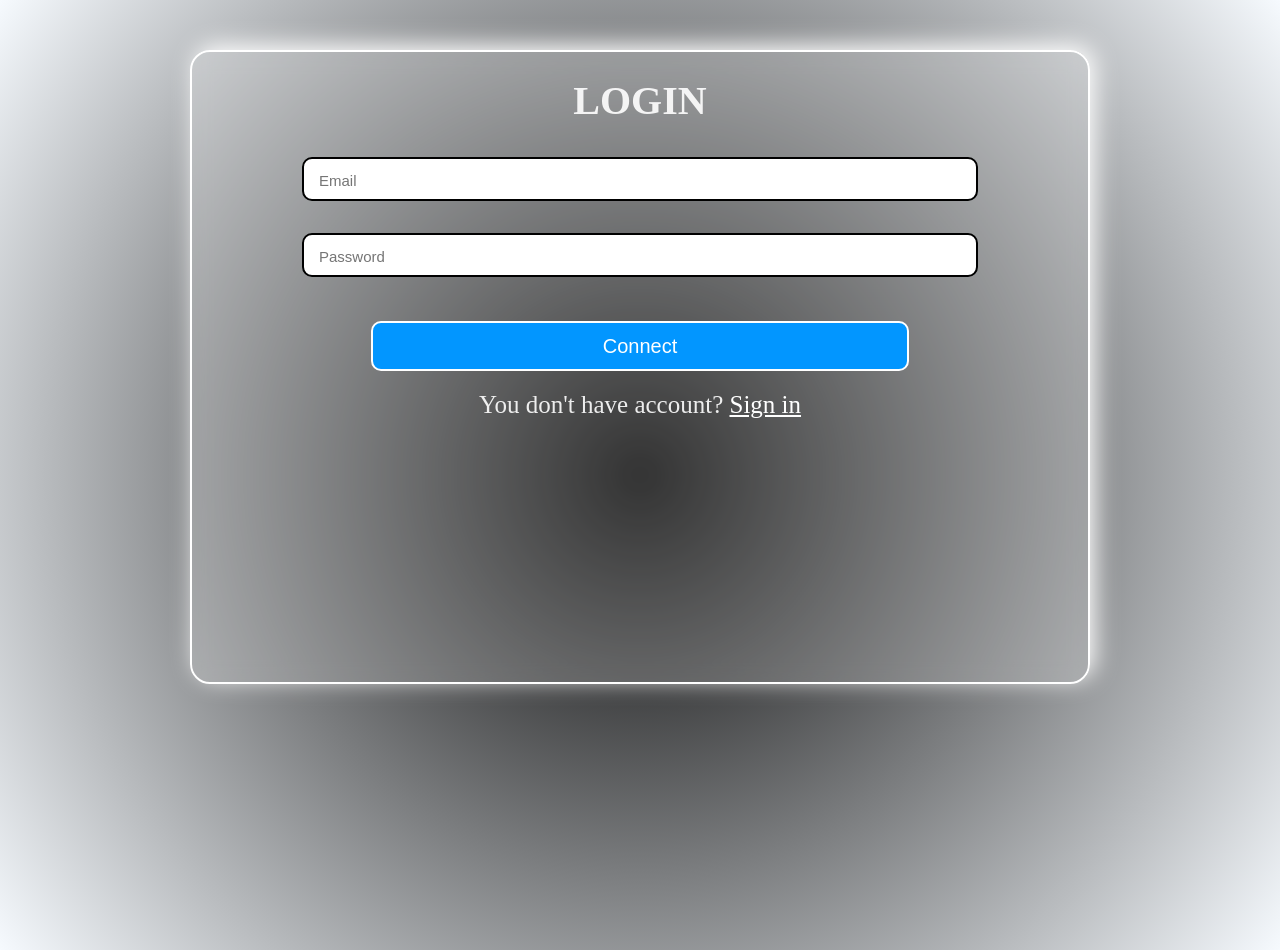
<file: login.html>
<!DOCTYPE html>

<html lang ="fr">
<head>
  <meta http-equiv="Content-Type" charset="utf-8">
  <meta name="viewport" content="width=device-width, initial-scale=1.0">
  
  <title>LOGIN</title>
  <style>
  *{
    margin:0;
    padding:0;
    -webkit-tap-highlight-color: transparent;
    outline:none;

    
  }
  body{ 

    background: radial-gradient(circle, black 0%, #f6fafe 100%);
    color:rgba(255,255,255,0.9);
    text-align:center;
    height: 100vh;
    }
  .page {
  transition: opacity 0.5s ease;
  opacity: 1;
}

.fade-out {
  opacity: 0;
}
  h1{
    margin:25px auto;
    font-size:40px;
    text-transform: uppercase;
  }
  #formular{
   
    background: rgba(255,255,255,0.2);
    -webkit-backdrop-filter: blur(10px);
    backdrop-filter: blur(10px);
    border:2px solid white;
    border-radius:20px;
    max-width:70%;
    margin: 50px auto;
    height:70vh;
    max-height:80vh;
   box-shadow: 5px -5px 25px white;
  }
  #form{ 
    
    display: flex;
    flex-direction: column;
    gap:1rem;
    
     /* Espace entre les champs */
}
  input{
    width:75%;
    height:2.5rem;
    margin:8px auto;
    border:2px solid black;
    border-radius:10px;
    transition:1s;
    font-size:20px
  }
  
  input::placeholder{
    padding-left: 15px;
    font-size:15px;
    transition:1s;
}

input:focus ,
input:active{
      background:#fafafa  ;
    color:rgb(19, 1, 1);
    border:2px solid white;
    border-radius:10px;
    width:74%;
   box-shadow: 5px -5px 25px white;


  }
 
input:focus ::placeholder,
input:active::placeholder{
      color:rgba(16, 0, 0, 0.66);
      font-size:16px

}

  #btn{
    width:60%;
    height:50px;
    margin:20px auto;
    border-radius:10px;
    border:2px solid white;
    background:#0296ff;
    color:white;
    font-size:20px;
    transition:1s;
 

  }
  
  #btn:focus,
  #btn:active {
    width:59%;
    height:48px;
    border-radius:10px;
    border:2px solid #fbf6fb;
    color:#e7ecee;
    font-weight:bold


  }
  p{
   font-size:25px

  }
  #signinLink{
    color:white;
    
  }
  
  
  
  </style>
</head>
<body class="page">
  <div id="formular">
    <h1>login</h1>
    <form id="form">
      <input type="email" id="email" placeholder="Email">
      <input type="password" id="pwd" placeholder="Password">
  
      <button type="submit" id="btn">Connect</button>
 
    </form>
    <p>You don't have account? <a id="signinLink" href="index.html">Sign in</a></p>
      
    
    
    
    <script>
    
    const signinLink = document.getElementById("signinLink");

signinLink.addEventListener("click", (e) => {
  e.preventDefault();
  document.body.classList.add("fade-out");

  setTimeout(() => {
    window.location.href = "index.html";
  },1000);

});
    
    </script>  
  </div>
</body>
</html>
</file>
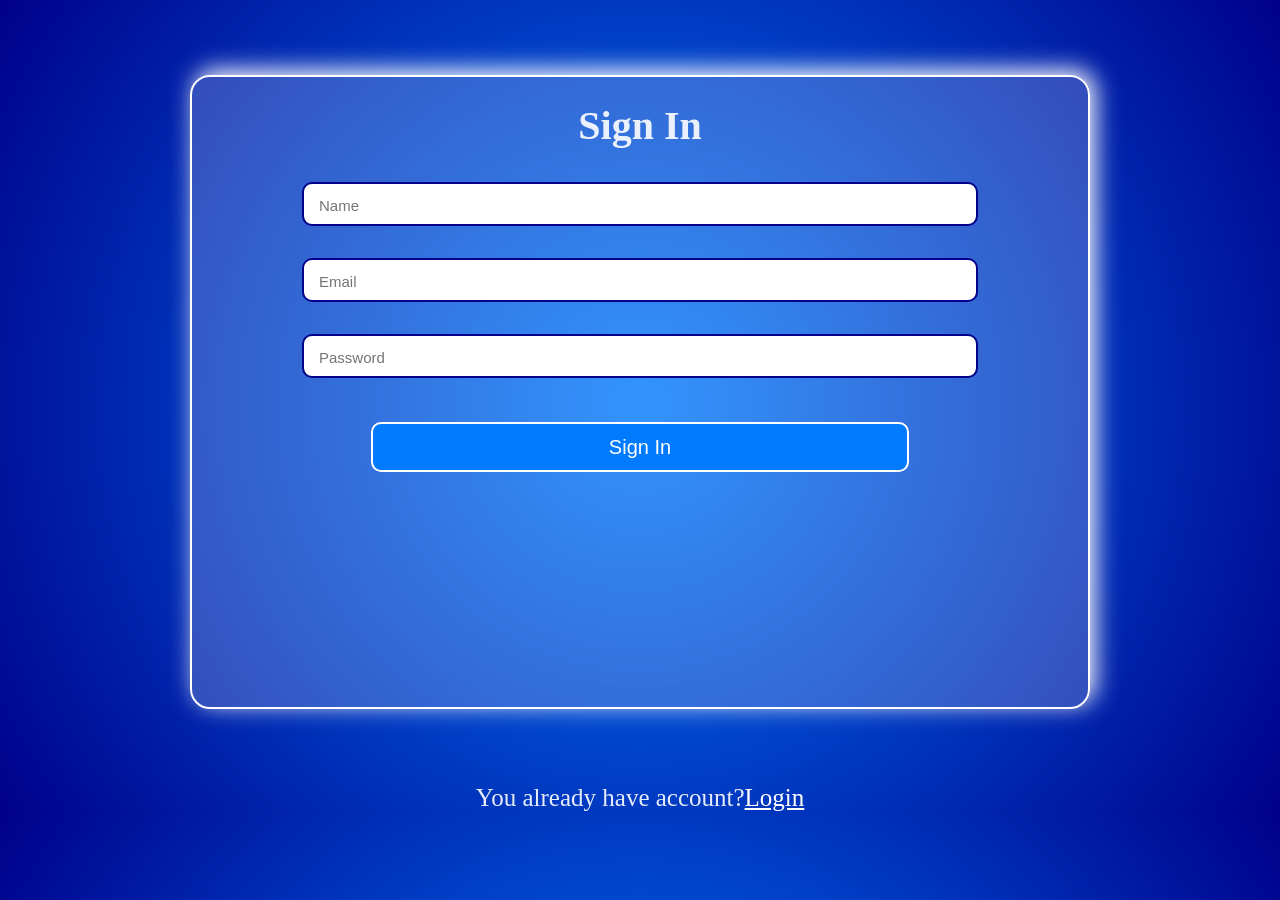
<file: sign_in.html>
<!DOCTYPE html>

<html lang="fr">
  <meta http-equiv="Content-Type" charset="utf-8">
  <meta name="viewport" content="width=device-width, initial-scale=1.0">
  <title>SIGN IN</title>
  <style>
  *{
    margin:0;
    padding:0;
    -webkit-tap-highlight-color: transparent;
outline:none;

    
  }
  body{
    background: radial-gradient(circle, #007bff 0%, #00008b 100%);
    color:rgba(255,255,255,0.9);
    text-align:center
    }
  .page {
  transition: opacity 0.5s ease;
  opacity: 1;
}

.fade-out {
  opacity: 0;
}
  h1{
    margin:25px auto;
    font-size:40px;
  }
  #formular{
   
    background: rgba(255,255,255,0.2);
    backdrop-filter: blur(10px);
    -webkit-backdrop-filter: blur(10px);
    border:2px solid white;
    border-radius:20px;
    max-width:70%;
    margin: 75px auto;
    height:70vh;
    max-height:80vh;
   box-shadow: 5px -5px 25px white;
  }
  #form{ 
    
    display: flex;
    flex-direction: column;
    gap:1rem;
    
     /* Espace entre les champs */
}
  input{
    width:75%;
    height:2.5rem;
    margin:8px auto;
    border:2px solid #00008b;
    border-radius:10px;
    transition:1s;
    font-size:20px


  }
  
  input::placeholder{
    padding-left: 15px;
    font-size:15px
}
  input:hover,
input:focus 
input:active{
      background:#007bff  ;
    color:white;
    border:2px solid white;
    border-radius:10px;
    width:72%;
   box-shadow: 5px -5px 25px white;


  }
 input:hover::placeholder,
input:focus ::placeholder,
input:active::placeholder{
      color:white;
      font-weight:bold;
      font-size:20px

}

  #btn{
    width:60%;
    height:50px;
    margin:20px auto;
    border-radius:10px;
    border:2px solid white;
    background:#007bff;
    color:white;
    font-size:20px;
    transition:1s;
 

  }
  #btn:hover,
  #btn:focus,
  #btn:active {
    width:58%;
    height:45px;
    border-radius:10px;
    border:2px solid #007bff;
    background:#FFFFFF;
    color:#007bff;
    font-weight:bold


  }
  p{
    margin-top:10px;
   font-size:25px

  }
  #link_login{
    color:white;
    
  }
  
  
  
  </style>
</head>
<body class="page">
  <div id="formular">
    <h1>Sign In</h1>
    <form id="form" method="post" action="sign.php">
      <input name="nom" type="name" id="sign_name" placeholder="Name">
      <input name="email"  id="email" placeholder="Email">
      <input name="password" type="password" id="pwd" placeholder="Password">

  
      <button type="submit" id="btn">Sign In</button>
    </form>
  </div>
    <p>You already have account?<a id ="link_login" href="login.html">Login</a></p>
     
    <script>
    
    const loginLink = document.getElementById("link_login");

loginLink.addEventListener("click", (e) => {
  e.preventDefault();
  document.body.classList.add("fade-out");

  setTimeout(() => {
    window.location.href = "login.html";
  },1000);

});

    
    </script>  
</body>
</html>
</file>
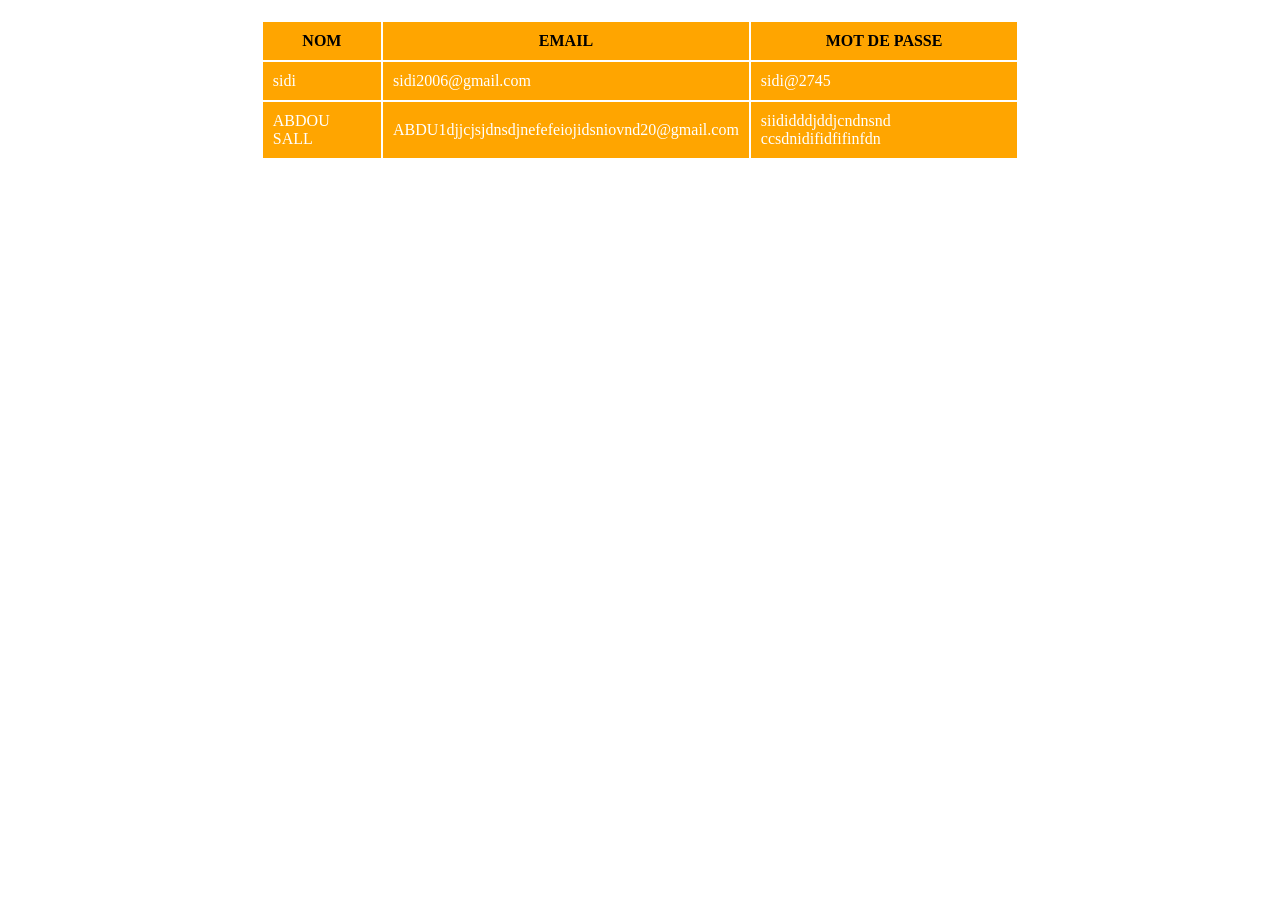
<file: tableInscription.html>
<!DOCTYPE html>
<html lang="en">
<head>
    <meta charset="UTF-8">
    <meta name="viewport" content="width=device-width, initial-scale=1.0">
    <title>TABLE INSCRIPTION</title>
    <style>
        table{
            max-width: 60%;
            margin: 20px auto;
        }
        th,td{
            padding: 10px;
        }
        tr{
            border:px solid black;
            background: orange;


        }
        th {
            color: black;
            text-transform: uppercase;
        }
        tbody{
            color: white;
        }

    </style>
</head>
<body>
    <table>
    
            <tr>
                <th>Nom</th>
                <th>Email</th>
                <th>Mot de passe</th>
            </tr>
            <tbody>
                <tr>
                    <td>sidi</td>
                    <td>sidi2006@gmail.com</td>
                    <td>sidi@2745</td>
                </tr>
                <tr>
                    <td>ABDOU SALL</td>
                    <td>ABDU1djjcjsjdnsdjnefefeiojidsniovnd20@gmail.com</td>
                    <td>siididddjddjcndnsnd ccsdnidifidfifinfdn</td>
                </tr>

            </tbody>

    </table>
    
</body>
</html>
</file>
